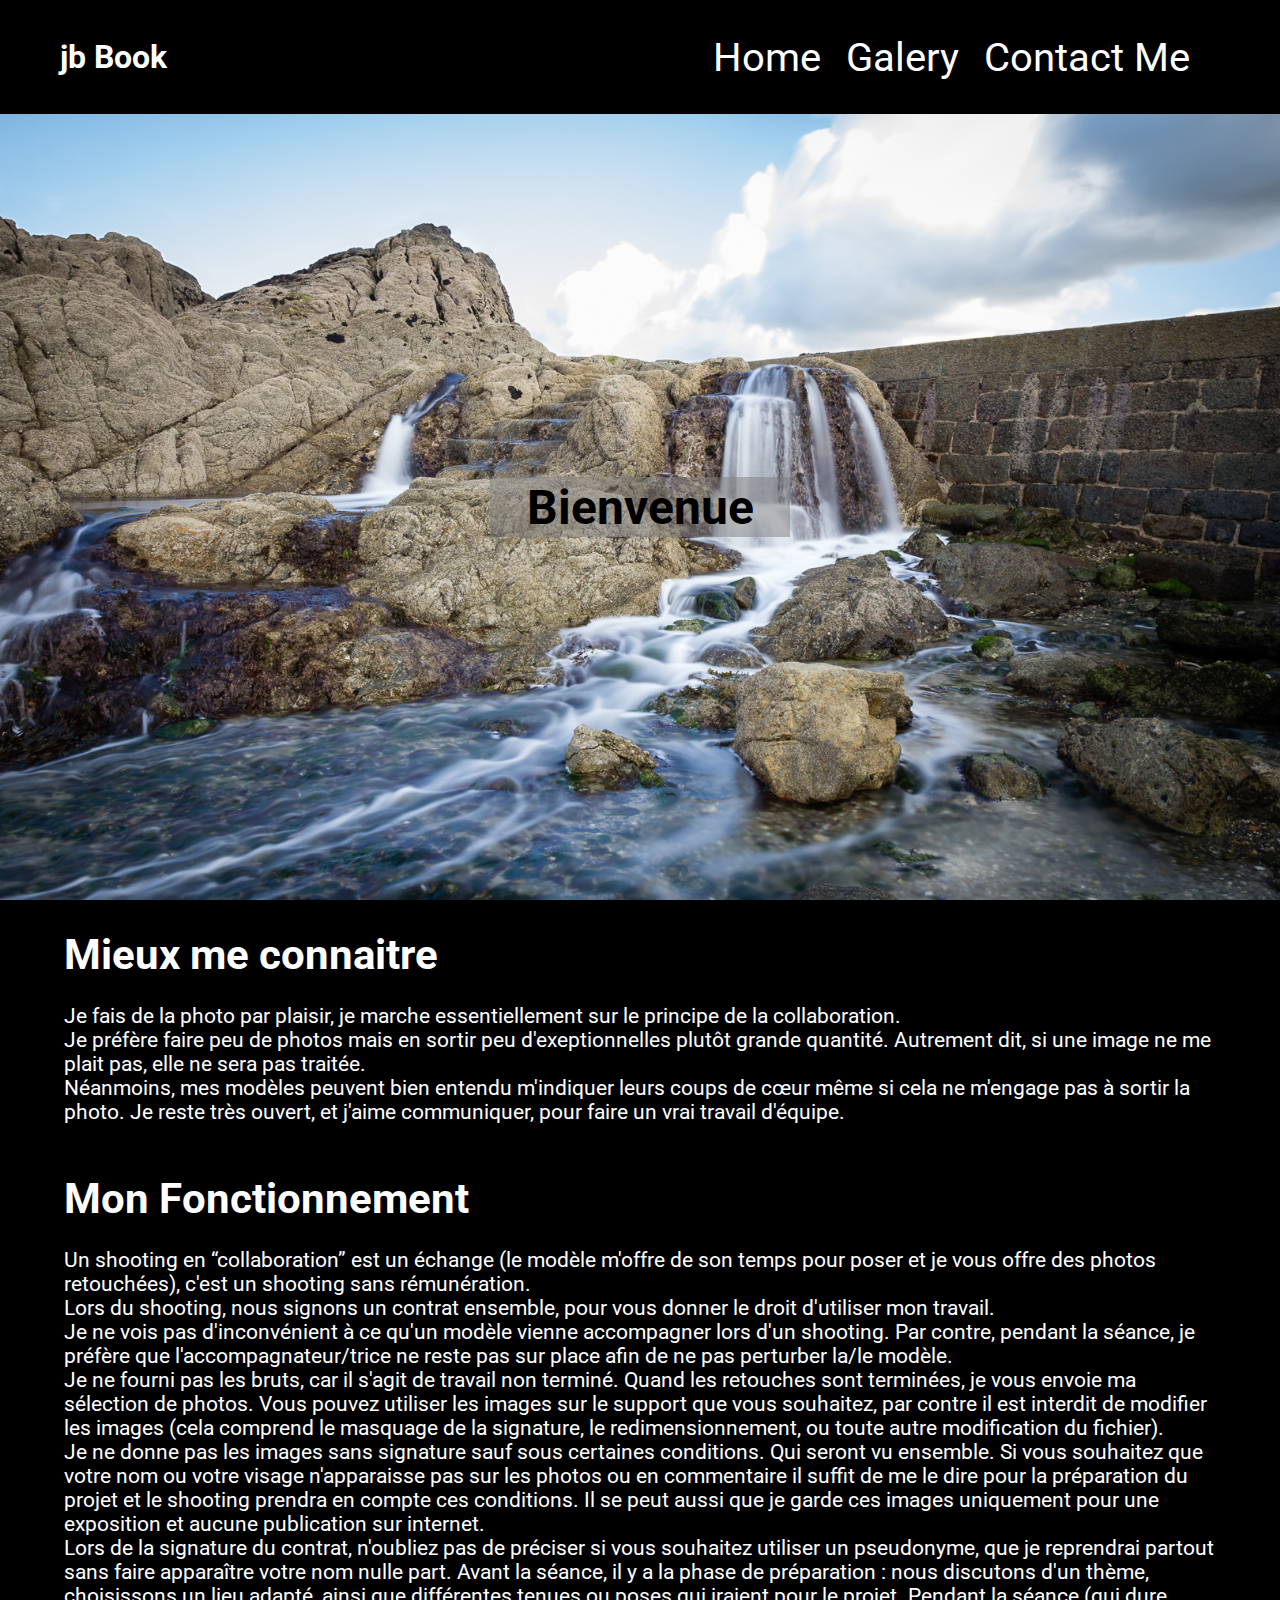
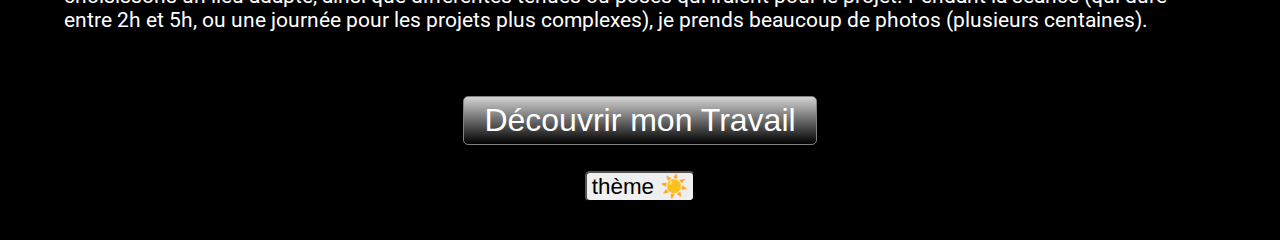
<file: index.html>
<!DOCTYPE html>
<html lang="fr">

<head>
    <meta charset="UTF-8">
    <meta http-equiv="X-UA-Compatible" content="IE=edge">
    <meta name="viewport" content="width=device-width, initial-scale=1.0">
    <link href="style.css" rel="stylesheet" type="text/css">
    <link rel="preconnect" href="https://fonts.googleapis.com">
    <link rel="preconnect" href="https://fonts.gstatic.com" crossorigin>
    <link href="https://fonts.googleapis.com/css2?family=Roboto&display=swap" rel="stylesheet">
    <link rel="icon" sizes="16x16" href="assets/icons8-camera-16.png">
    <title>The jb Book</title>
</head>

<body>
    <header>
        <a href="index.html">
            <h1>jb Book</h1>
        </a>

        <nav class="menu">
            <button class="burger" id="burger" onclick="openCloseNav()">
                <span class="bar"></span>
            </button>

            <!-- au départ mon burger menu était une image -->
            <!--
            <img src="/assets/menu_burger_64px.png" width="64" height="64" alt="Bouton du menu" class="burger-menu"
                id="burger" onclick="openCloseNav()">
            -->
            <ul class="list-menu" id="list-menu">
                <li><a href="index.html" class="item">Home</a></li>
                <li><a href="galerie.html" class="item">Galery</a></li>
                <li><a href="contact.html" class="item">Contact Me</a></li>
            </ul>
        </nav>
    </header>
    <main>
        <section class="main_picture">
            <picture>
                <source media="(min-width:800px)" srcset="picture/2016-st-malo-chute.jpg">
                <img src="./picture/2016-st-malo-chute-responsive.jpg" alt="chute le long d'une digue">
            </picture>
            <!-- <img srcset="./picture/2016-st-malo-chute-responsive.jpg 800w, ./picture/2016-st-malo-chute.jpg 1620w"
                alt="chute le long d'une digue"> -->

            <h1>Bienvenue</h1>

        </section>
        <section class="presentation">
            <h1>Mieux me connaitre</h1>
            <p>
                Je fais de la photo par plaisir, je marche essentiellement sur le principe de la collaboration.<br>
                Je préfère faire peu de photos mais en sortir peu d'exeptionnelles plutôt grande quantité.
                Autrement dit, si une image ne me plait pas, elle ne sera pas traitée.<br>
                Néanmoins, mes modèles peuvent bien entendu m'indiquer leurs coups de cœur même si cela ne m'engage pas
                à sortir la photo.
                Je reste très ouvert, et j'aime communiquer, pour faire un vrai travail d'équipe.
            </p>
            <br>
            <h1>Mon Fonctionnement</h1>
            <p>
                Un shooting en “collaboration” est un échange (le modèle m'offre de son temps pour poser et je vous
                offre
                des photos retouchées), c'est un shooting sans rémunération.<br>
                Lors du shooting, nous signons un contrat ensemble, pour vous donner le droit d'utiliser mon
                travail.
                <br>
                Je ne vois pas d'inconvénient à ce qu'un modèle vienne accompagner lors d'un shooting. Par contre,
                pendant la séance, je préfère que l'accompagnateur/trice ne reste pas sur place afin de ne pas perturber
                la/le modèle.
                <br>
                Je ne fourni pas les bruts, car il s'agit de travail non terminé. Quand les retouches sont terminées,
                je vous envoie ma sélection de photos.
                Vous pouvez utiliser les images sur le support que vous souhaitez, par contre il est interdit de
                modifier les images (cela comprend le masquage de la signature, le redimensionnement, ou toute autre
                modification du fichier).
                <br>
                Je ne donne pas les images sans signature sauf sous certaines conditions. Qui seront vu ensemble.
                Si vous souhaitez que votre nom ou votre visage n'apparaisse pas sur les photos ou en commentaire il
                suffit de me le dire pour la préparation du projet et le shooting prendra en compte ces conditions. Il
                se peut aussi que je garde ces images uniquement pour une exposition et aucune publication sur
                internet.
                <br>
                Lors de la signature du contrat, n'oubliez pas de préciser si vous souhaitez utiliser un pseudonyme, que
                je reprendrai partout sans faire apparaître votre nom nulle part.
                Avant la séance, il y a la phase de préparation : nous discutons d'un thème, choisissons un lieu adapté,
                ainsi que différentes tenues ou poses qui iraient pour le projet. Pendant la séance (qui dure entre 2h
                et 5h, ou une journée pour les projets plus complexes), je prends beaucoup de photos (plusieurs
                centaines).
            </p>
        </section>
        <section class="center">
            <button class="bouton-page-home" type="button" onclick="window.location.href = 'galerie.html';">
                Découvrir mon Travail
            </button>
        </section>
    </main>
    <footer>
        <div class="color-choice center">
            <button class="color-choice center theme-buton" onclick="changeColorBackground()">thème ☀️</button>
        </div>
    </footer>
    <script src="script.js"></script>
</body>
</file>
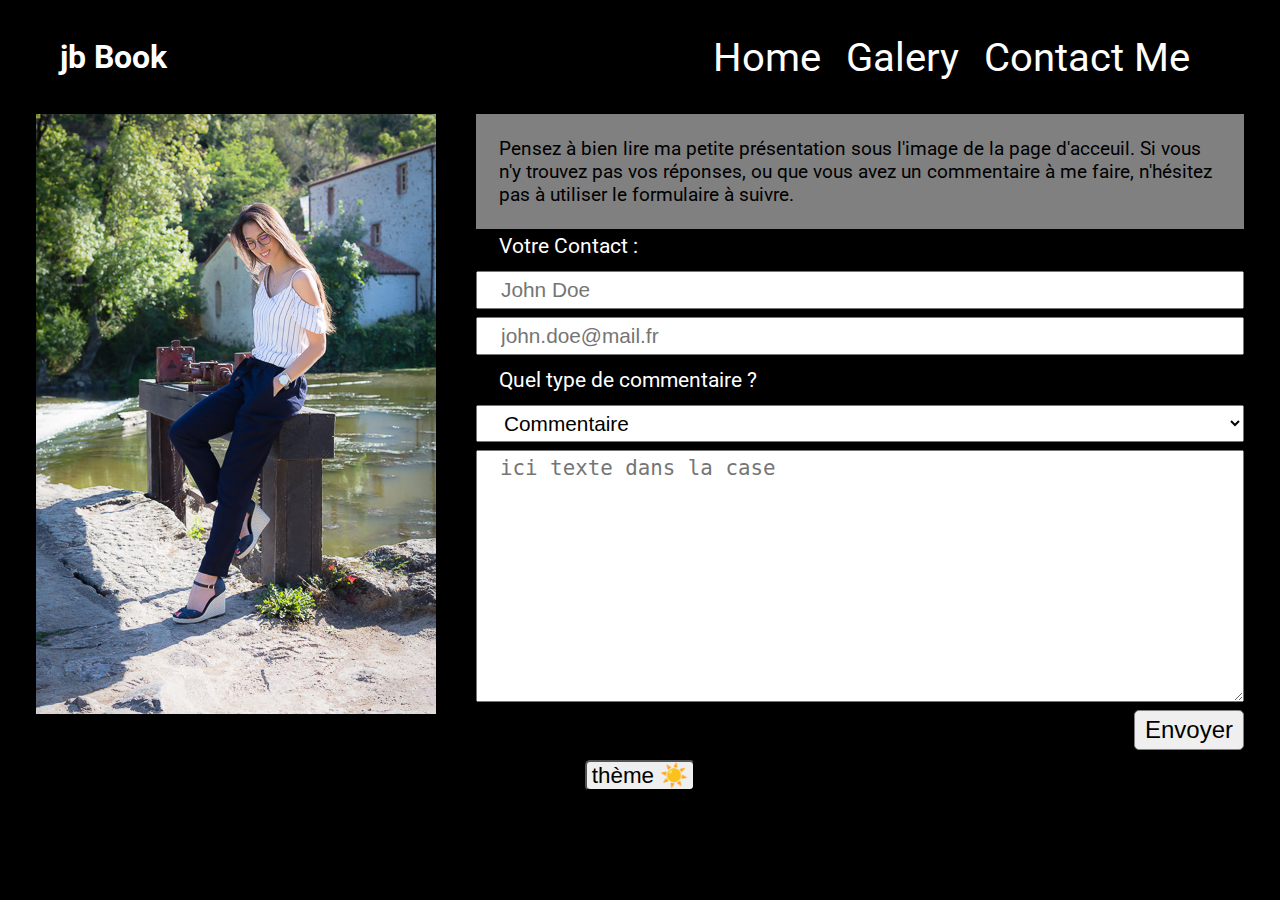
<file: contact.html>
<!DOCTYPE html>
<html lang="fr">

<head>
    <meta charset="UTF-8">
    <meta http-equiv="X-UA-Compatible" content="IE=edge">
    <meta name="viewport" content="width=device-width, initial-scale=1.0">
    <link href="style.css" rel="stylesheet" type="text/css">
    <link rel="preconnect" href="https://fonts.googleapis.com">
    <link rel="preconnect" href="https://fonts.gstatic.com" crossorigin>
    <link href="https://fonts.googleapis.com/css2?family=Roboto&display=swap" rel="stylesheet">
    <link rel="icon" sizes="16x16" href="assets/icons8-camera-16.png">
    <title>The jb Book</title>
</head>

<body>
    <header>
        <a href="index.html">
            <h1>jb Book</h1>
        </a>
        <nav class="menu">
            <button class="burger" id="burger" onclick="openCloseNav()">
                <span class="bar"></span>
            </button>

            <!-- au départ mon burger menu était une image -->
            <!--
            <img src="/assets/menu_burger_64px.png" width="64" height="64" alt="Bouton du menu" class="burger-menu"
                id="burger" onclick="openCloseNav()">
            -->
            <ul class="list-menu" id="list-menu">
                <li><a href="index.html" class="item">Home</a></li>
                <li><a href="galerie.html" class="item">Galery</a></li>
                <li><a href="contact.html" class="item">Contact Me</a></li>
            </ul>
        </nav>
    </header>
    <main>

        <section class="contact-page">
            <section class="contact-picture">
                <img src="./picture/2018-alisson-gorges-responsive.jpg"
                    alt="femme brune posé sur la guillotine d'une écluse" class='img-source' loading="lazy">
            </section>
            <div class="contact">
                <div class="contact-p">
                    <p>Pensez à bien lire ma petite présentation sous l'image de la page d'acceuil.
                        Si vous n'y trouvez pas vos réponses, ou que vous avez un commentaire à me faire,
                        n'hésitez pas à utiliser le formulaire à suivre.
                    </p>
                </div>
                <form class="formulaire" method="post" action="traitement.php" id="monForm">
                    <label for="pseudo">Votre Contact :</label>
                    <input type="text" name="pseudo" id="pseudo" placeholder="John Doe" size="30" maxlength="10"
                        value="">
                    <!-- eciture grisé dans la cellule 10 caractère max -->
                    <input type="email" name="email" id="email" placeholder="john.doe@mail.fr" size="30" value="">
                    <label for="choice">Quel type de commentaire ?</label>
                    <select name="checkbox" id="choice">
                        <option value="commentaire">Commentaire</option>
                        <option value="question">Question</option>
                        <option value="compliment">Compliment</option>
                        <option value="autre">Autre</option>
                    </select>
                    <textarea name="comment-box" id="comment-box" rows="10"
                        placeholder="ici texte dans la case"></textarea>
                    <input type="button" value="Envoyer" class="bouton-envoyer" id="send-buton">
                </form>
            </div>

        </section>
    </main>
    <footer>
        <div class="color-choice center">
            <button class="color-choice center theme-buton" onclick="changeColorBackground()">thème ☀️</button>
        </div>
    </footer>
    <script src="script.js"></script>
    <script src="contact.js"></script>
</body>
</file>
<file: style.css>
/* ----------------------------------- RESET ---------------------------------- */
*{
    margin : 0;
    padding: 0;
    box-sizing: border-box;
    text-decoration: none;
}

::-webkit-scrollbar{
    display: none;
}
/* --------------------------------- Variable --------------------------------- */
:root{
    --font-color:white;
    --background-color:black;
    --header-height: 114px;
    --navbar-color : white;  /* Changer la couleur du burger */
    --header-font-color : white;
    --img-title-width : 300px;
    --img-title-height : 60px ;
}

/* ------------------------------- Début du Code ------------------------------ */
body{
    font-family: 'Roboto', sans-serif;
    background-color: var(--background-color);
    padding-bottom: 3vw;
    
}

.center{
    text-align: center;
}

/* permet de mettre le curseur comme format lien */
.burger,
.color-choice button,
.bouton-page-home:hover{
    cursor: pointer;    
}


/* ---------------------------------------------------------------------------- */
/* -------------------------------- Menu Header ------------------------------- */
/* ---------------------------------------------------------------------------- */
header{
    display: flex;
    justify-content: space-between;
    align-items: center;
    width: 100vw;
    position: fixed;    
    position: -webkit-sticky;
    background-color: black;
    z-index: 1;
}

header h1{
    color: var(--header-font-color) ;
    margin-left: 20px;
}

/* -------------------------- logo fait main burger --------------------------- */
.burger{
    display:block;
    position:relative ;
    padding: 0 8px;
    width: 64px;
    height: 64px;
    background: transparent;
    margin: 25px 20px 25px 0;
    border: 2px solid white; /* boite carré */
}
.bar{
    display: block;
    width: 44px;
    height: 4px;
    border-radius: 3px;
    background:var(--navbar-color);
    
}
.bar::before,
.bar::after{
    content: "";
    width: 44px;
    height: 4px;
    border-radius: 3px;
    position: absolute;
    left: 8px;
    background:var(--navbar-color);
    
}
.bar::before{
    transform:translateY(-12px)
}
.bar::after{
    transform:translateY(+12px)
}

.menu{
    display: flex;
    flex-direction: column;
    position: relative;
}

.list-menu{
    display: flex;            /* faux le mettre en none pour disparaitre */
    flex-direction: column;
    align-items: flex-end;
    position: absolute;
    list-style-type:none;
    background-color : rgba(125,125,125,0.6);
    padding-right: 25px;
    top: calc(64px + 50px);
    width: 0;
    left: 180vw ;
    right: -100vw;
}

.list-menu li{
    padding: 5px 25px 5px 0;
}

.item{ 
    color: var(--header-font-color) ;
    font-size: 2.5rem;
    white-space: nowrap;
}
.item:hover{
    color: rgb(41, 37, 37);
    font-weight: bold; /* par défaut si écriture en gras, le passage en hover le fait rétrécir */
}

/* ------------------------- ANIMATION LISTE ET BURGER ------------------------- */
.burger.open .bar{
    /*transform: translate( -50px);*/
    background: transparent;
}

.burger.open .bar::before{
    transition: transform 0.3s ease-in-out;
    transform : rotate(45deg);
}
.burger.open .bar::after{
    transition: transform 0.3s ease-in-out;
    transform : rotate(-45deg);
}
.list-menu.open{
    width: initial; 
    left: -90vw ;
    right: 0; 
    transition: all 0.3s ease-out;
}

/* ---------------------------------------------------------------------------- */
/* ---------------------------------- FOOTER ---------------------------------- */
/* ---------------------------------------------------------------------------- */

.color-choice button{
    font-size: 1.4rem;
    text-align: center;
    padding: 0 5px;
    border-radius: 5px;
}

/* ---------------------------------------------------------------------------- */
/* --------------------------------- Page Home -------------------------------- */ 
/* ---------------------------------------------------------------------------- */
.main_picture{
    position: static;
    padding-top: var(--header-height); /* décalage du contenu mais pas de la boite */
    /* la boite commence au top mais son contenu a la hauteur de la variable */
    
}
.main_picture img{
    height: calc(100vh - var(--header-height));
    width: 100vw;
    object-fit: cover; /* permet a l'image de ce caller sur le premier parametre qui lui plait */
}
.main_picture h1
{
    display: flex;
    align-items: center;
    justify-content: center;
    position: absolute;
    width: var(--img-title-width );
    height: var(--img-title-height);
    top : calc(((100vh + var(--header-height))/2) - (calc(var(--img-title-height)/2)) );
    left: calc(50vw - calc(var(--img-title-width)/2));
    background-color: rgba(125,125,125,0.5);
    font-size: 3rem;

}

.presentation h1{
    margin: 2vw 0;
}
.presentation{
    margin: 0 5vw 5vw 5vw;
    color: var(--font-color);
    font-size: 1.3rem;
}    

.bouton-page-home{
    background: linear-gradient(lightgrey, black);
    padding: 5px 20px;
    font-size: 2em;
    color: white;
    border: 1px grey solid;
    border-radius: 5px;
    margin-bottom: 2vw;
}

/* ---------------------------------------------------------------------------- */
/* -------------------------------- Page Galerie ------------------------------ */
/* ---------------------------------------------------------------------------- */
.top{
    display: none;
    padding-top: calc(var(--header-height) + 5px);
}
.bottom{
    display: block;
}

.galerie{
    padding-top: var(--header-height);
}
.galerie img{
    margin: 0.5rem;
    width: calc(100vw - 1rem) ;
    object-fit: fill;
}

/* marge sous la dernière image en reponsive */
.galerie img:last-child{
    margin-bottom: 20px;
}


/* ---------------------------------------------------------------------------- */
/* ------------------------------- Page Contact ------------------------------- */
/* ---------------------------------------------------------------------------- */

.contact-page{
    padding-top: var(--header-height);  /* décalage du contenu mais pas de la boite */
}

.contact-picture{
   display: none;
}

.contact-p
{
    background-color: grey;
    padding: 3%;
    margin: 5%;
    font-size: 1.2rem;
}

.formulaire{
    display: flex;
    flex-direction: column;
    align-items: center;
    width: 90vw;
    margin: 5%;
    color: white;
}

.formulaire:last-child{
    align-items: flex-end;
}

.formulaire *:not(.bouton-envoyer){
    width: 100%;
    padding: 5px 3%;
    font-size: 1.3rem;
    margin-bottom: 8px;
}

input{
    margin-bottom: 10px;
}

.bouton-envoyer{
    font-size: 1.5rem;
    padding: 5px 10px;  
    border: 1px grey solid;
    border-radius: 5px;
}

:required { 
    background-color: red;
 }

/* ---------------------------------------------------------------------------- */
/*                                   MEDIA QUERY                                */
/* ---------------------------------------------------------------------------- */
@media screen and (min-width: 581px) {
    header{
        height: var(--header-height);
        padding: 0 40px;
    }
    .menu{
        display: flex;
        flex-direction: row;
        position: initial;
    }
    .burger{
        display: none;
    }

    .list-menu{
        position: initial;
        display: flex;
        flex-direction: row;
        justify-content: space-between;
        background-color: initial;
        transition: none;
        width: initial;
    
    }
    .item:hover{
        color: grey;
        font-weight: bold; /* par défaut si écriture en gras, le passage en hover le fait rétrécir */
    }

    /* ------------------------------------------------------------------------ */
    /* ------------------------------ Media HOME ------------------------------ */
    /* ------------------------------------------------------------------------ */

    /* ------------------------------------------------------------------------ */
    /* ----------------------------- Media GALERY ----------------------------- */
    /* ------------------------------------------------------------------------ */

    .top{
        display: block;
    }
    .bottom{
        display: none;
    }


    .galerie{
        display: grid;
        grid-template-columns: repeat(4,auto) ;
        grid-template-rows: repeat(3,auto) ;
        gap: 2vw;      
        /*padding: calc(var(--header-height) + 5px) 2vw 0 2vw;*/
        padding: 2vw 2vw 0 2vw;
    }

    .galerie img{
        width: calc(((100vw - 10vw)/4));
        margin: initial;
        align-self: center;
        cursor: zoom-in;
    }

    .galerie img:first-child,
    .galerie img:last-child {
        margin-top: initial;
        margin-bottom: initial;
    }

    /*  ------------------Gestion de l'image pour fullScreen  ------------------*/
    .modal-content {
        margin: auto;
        display: block;
        object-fit: contain;
        max-width: 100vw;
        max-height: 100vh;
    }

    .modal-content {
        animation-name: zoom;
        animation-duration: 0.4s;
    }

    @keyframes zoom {
        from {
            transform: scale(0)
        }
        to {
            transform: scale(1)
        }
    }

    #hiden-div {
        display: none;
        position: fixed;
        width: 100vw;
        height: 100vh;
        overflow: auto;
        background-color: rgba(0, 0, 0, 0.5);
    }

    #hiden-div:hover {
        cursor: zoom-out;
    }

    /* ------------------------------------------------------------------------ */
    /* ----------------------------- Media Contact ---------------------------- */
    /* ------------------------------------------------------------------------ */
    .contact-p,
    .formulaire{
        margin: auto;
        width: 80vw;
    }

}


@media screen and (min-width: 1200px) {
    .contact-p,
    .formulaire{
        margin: auto;
        width: 60vw;
    }
    .contact-page{
        /*padding-top: var(--header-height);  /* décalage du contenu mais pas de la boite */
        display: flex;
        justify-content: center;
    }

    .contact-picture{
        display: initial;
        margin-right: 40px;
    }
}
</file>
